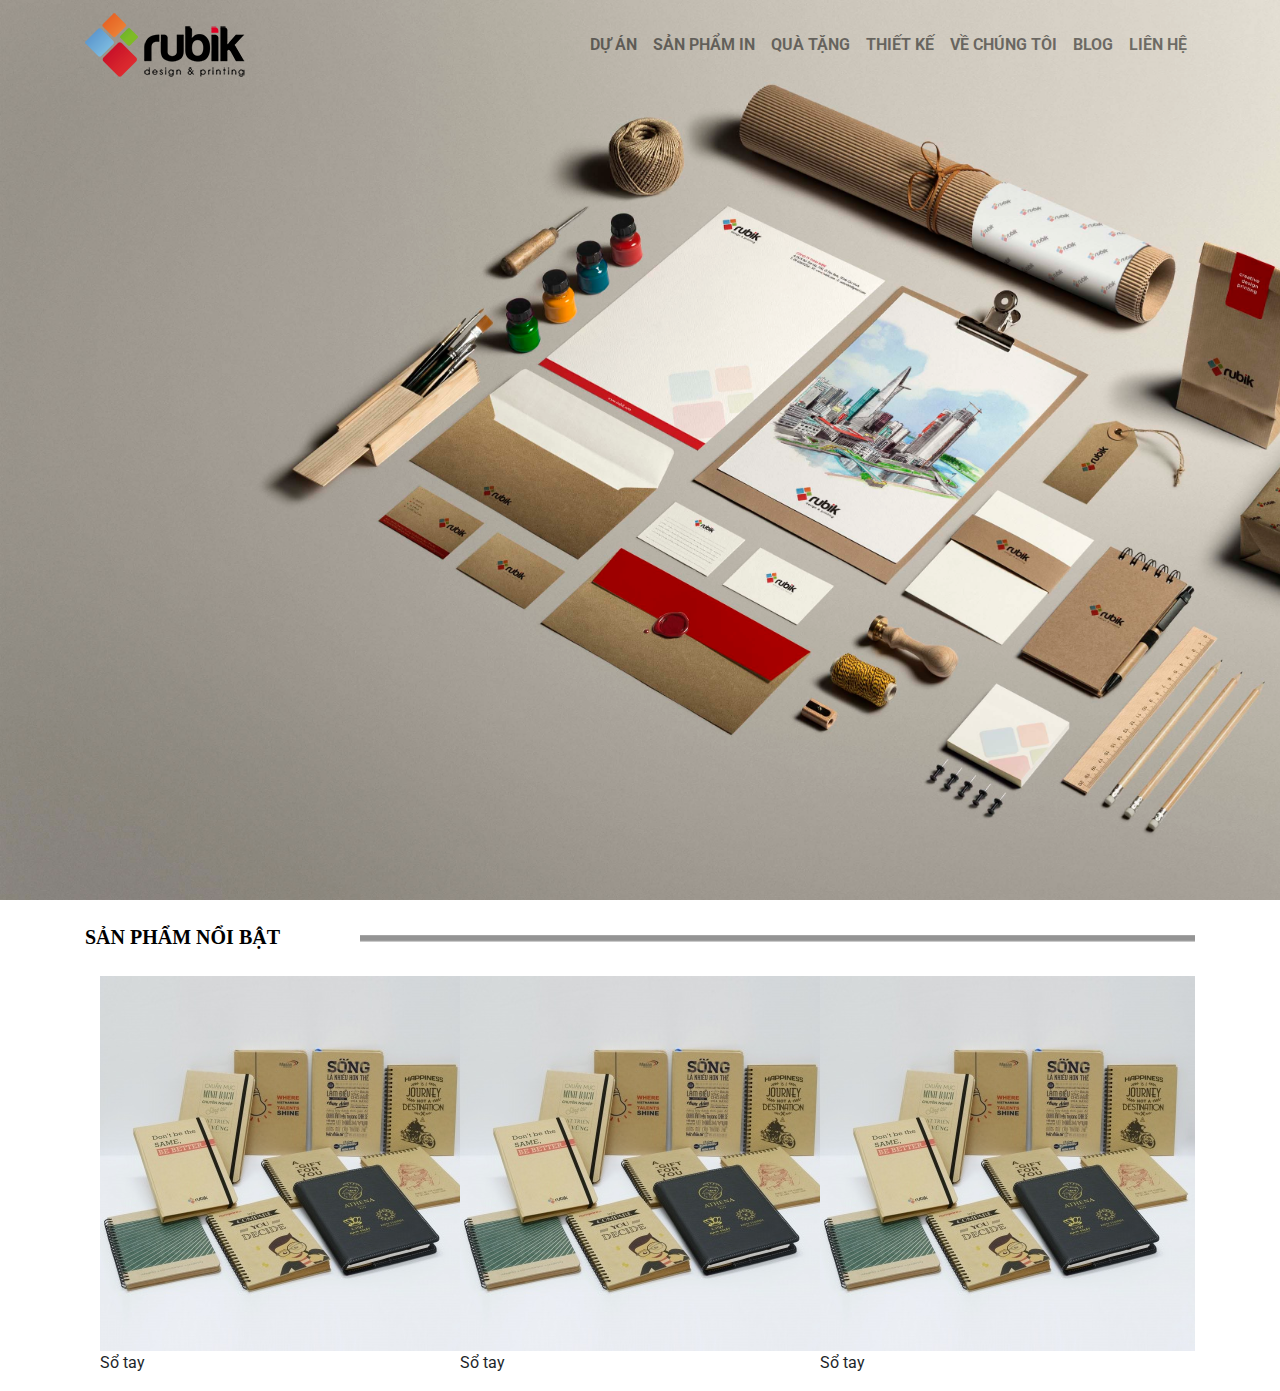
<file: index.html>
<!DOCTYPE html>
<html lang="en">
<head>
    <meta charset="UTF-8">
    <meta name="viewport" content="width=device-width, initial-scale=1.0">
    <meta http-equiv="X-UA-Compatible" content="ie=edge">
    <title>Document</title>

    <link rel="stylesheet" href="https://maxcdn.bootstrapcdn.com/bootstrap/4.1.0/css/bootstrap.min.css">
    <script src="https://ajax.googleapis.com/ajax/libs/jquery/3.3.1/jquery.min.js"></script>
    <script src="https://cdnjs.cloudflare.com/ajax/libs/popper.js/1.14.0/umd/popper.min.js"></script>
    <script src="https://maxcdn.bootstrapcdn.com/bootstrap/4.1.0/js/bootstrap.min.js"></script>
    <link rel="stylesheet" href="css/styles.css">
    <link href="https://fonts.googleapis.com/css?family=Roboto:100,100i,300,300i,400,400i,500,500i,700,700i,900,900i&amp;subset=vietnamese" rel="stylesheet">
</head>
<body>

   <div class="header">
           
                <nav class="navbar navbar-expand-lg navbar-light  menutren">
                                <div class="container">
                                        <a class="navbar-brand" href="#"><img src="images/logo.png" alt=""></a>
                                        <button class="navbar-toggler" type="button" data-toggle="collapse" data-target="#navbarNav">
                                                <span class="navbar-toggler-icon"></span>
                                        </button>
        
                                         <div class="collapse navbar-collapse justify-content-end" id="navbarNav">
                                                <ul class="navbar-nav menuphai">
                                                        <li class="nav-item">
                                                        <a class="nav-link" href="#"> Dự Án </a>
                                                        </li>
                                                        
                                                        <li class="nav-item">
                                                        <a class="nav-link" href="#">Sản Phẩm In</a>
                                                        </li>
                                                        <li class="nav-item">
                                                        <a class="nav-link" href="#">quà tặng</a>
                                                        </li>  
                                                        <li class="nav-item">
                                                                <a class="nav-link" href="#">thiết kế</a>
                                                        </li>
                                                        <li class="nav-item">
                                                                <a class="nav-link" href="#">về chúng tôi</a>
                                                                </li>  
                                                        <li class="nav-item">
                                                                <a class="nav-link" href="#">Blog</a>
                                                        </li>
                                                        <li class="nav-item">
                                                                <a class="nav-link" href="#">liên hệ</a>
                                                                </li>
                                                        
                                                </ul>
                                 </div>
                       </div> <!--het CONTAINER-->
                    </nav> <!--het MENU-->
   </div>

   <div class="wrapper col-md-12">
        <div class="container  product_highlights pd0">

                <div class="row pd0 mg0">
                        <div class="col-md-12 pd10 ">
                        <div class="title">
                                        <h2>sản phẩm nổi bật</h2>
                        </div>
                        </div> <!--het COL-->
                </div> <!--het row-->   
                <div class="row col-md-12 pd0 mg0 product">
                                <div class="col-md-4">
                                        <img src="images/sp-1.jpg" alt="">
                                        <div class="product_bottom">
                                                <p>Sổ tay</p>
                                        </div>
                                </div> <!--het 1 product-->
                                <div class="col-md-4">
                                        <img src="images/sp-1.jpg" alt="">
                                        <div class="product_bottom">
                                                <p>Sổ tay</p>
                                        </div>
                                </div> <!--het 1 product-->
                                <div class="col-md-4">
                                        <img src="images/sp-1.jpg" alt="">
                                        <div class="product_bottom">
                                                <p>Sổ tay</p>
                                        </div>
                                </div> <!--het 1 product-->
                        </div> <!--het ROW PRODUCT-->
         </div><!--het CONTAINER PRODUCT_HIGHLIGHTS-->

</div>
</body>
</html>
</file>
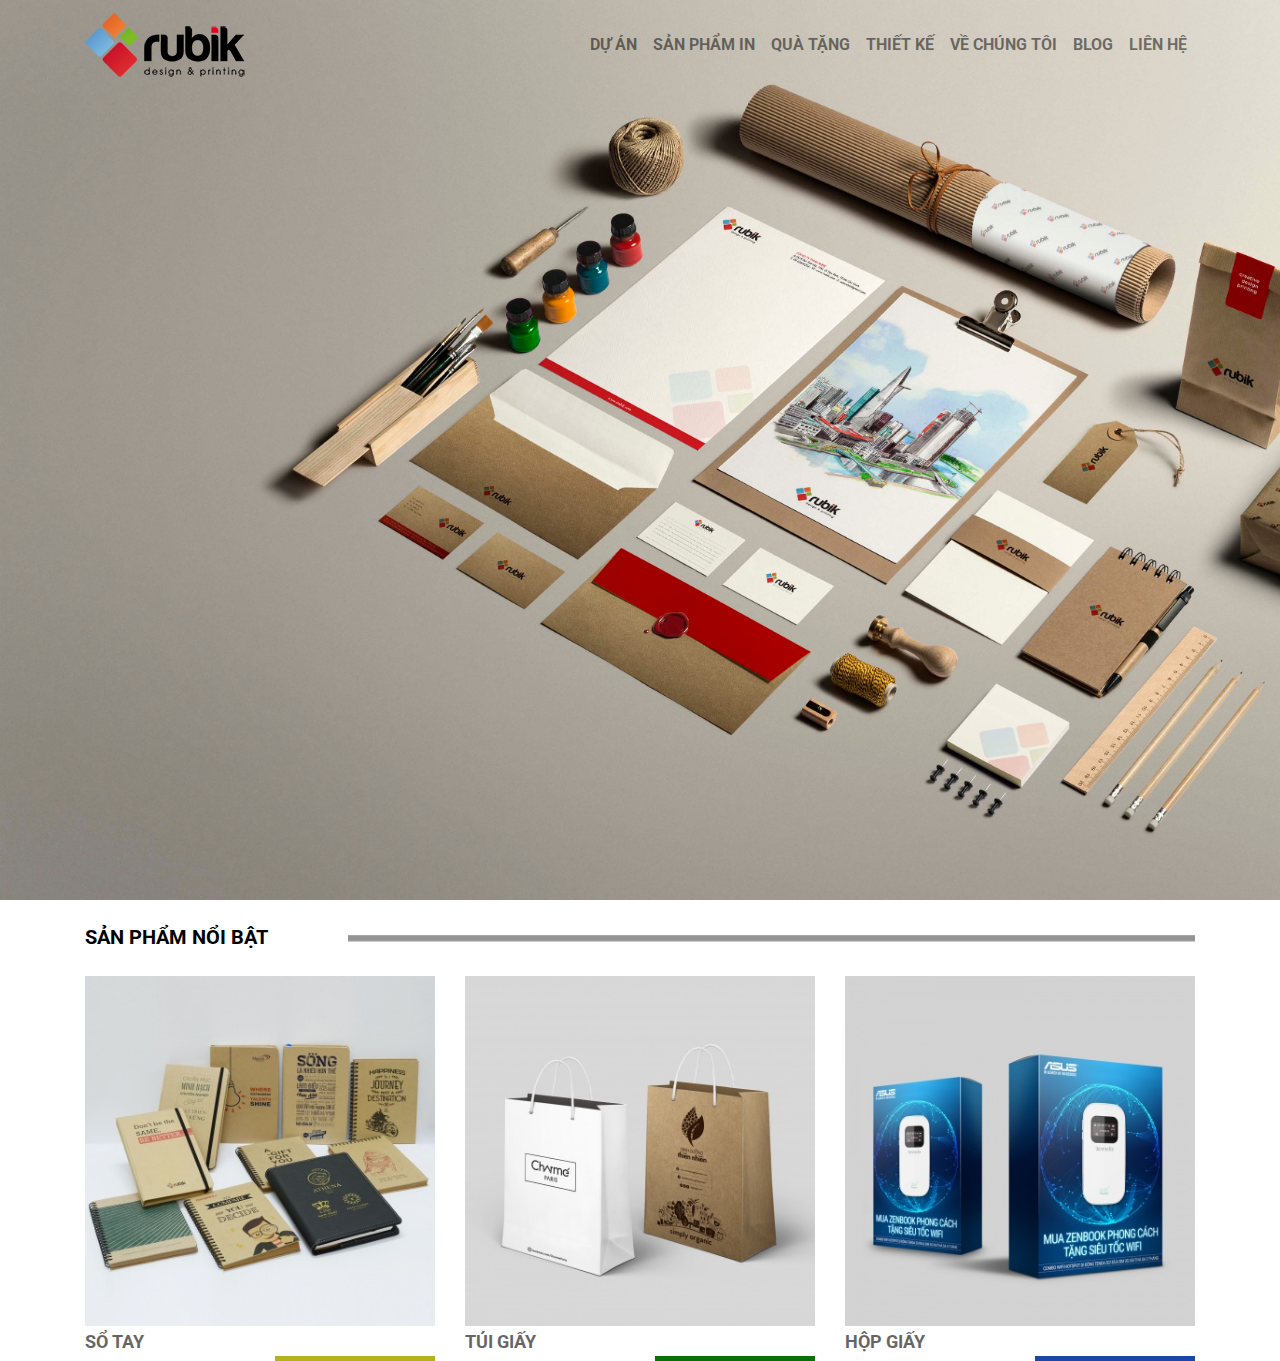
<file: abc.html>
<!DOCTYPE html>
<html lang="en">
<head>
    <meta charset="UTF-8">
    <meta name="viewport" content="width=device-width, initial-scale=1.0">
    <meta http-equiv="X-UA-Compatible" content="ie=edge">
    <title>Document</title>

    <link rel="stylesheet" href="https://maxcdn.bootstrapcdn.com/bootstrap/4.1.0/css/bootstrap.min.css">
    <script src="https://ajax.googleapis.com/ajax/libs/jquery/3.3.1/jquery.min.js"></script>
    <script src="https://cdnjs.cloudflare.com/ajax/libs/popper.js/1.14.0/umd/popper.min.js"></script>
    <script src="https://maxcdn.bootstrapcdn.com/bootstrap/4.1.0/js/bootstrap.min.js"></script>
    <link rel="stylesheet" href="css/abc.css">
    <link href="https://fonts.googleapis.com/css?family=Roboto:100,100i,300,300i,400,400i,500,500i,700,700i,900,900i&amp;subset=vietnamese" rel="stylesheet">
</head>
<body>

   <div class="header">
           
                <nav class="navbar navbar-expand-lg navbar-light  menutren">
                                <div class="container">
                                        <a class="navbar-brand" href="#"><img src="images/logo.png" alt=""></a>
                                        <button class="navbar-toggler" type="button" data-toggle="collapse" data-target="#navbarNav">
                                                <span class="navbar-toggler-icon"></span>
                                        </button>
        
                                         <div class="collapse navbar-collapse justify-content-end" id="navbarNav">
                                                <ul class="navbar-nav menuphai">
                                                        <li class="nav-item">
                                                        <a class="nav-link" href="#"> Dự Án </a>
                                                        </li>
                                                        
                                                        <li class="nav-item">
                                                        <a class="nav-link" href="#">Sản Phẩm In</a>
                                                        </li>
                                                        <li class="nav-item">
                                                        <a class="nav-link" href="#">quà tặng</a>
                                                        </li>  
                                                        <li class="nav-item">
                                                                <a class="nav-link" href="#">thiết kế</a>
                                                        </li>
                                                        <li class="nav-item">
                                                                <a class="nav-link" href="#">về chúng tôi</a>
                                                                </li>  
                                                        <li class="nav-item">
                                                                <a class="nav-link" href="#">Blog</a>
                                                        </li>
                                                        <li class="nav-item">
                                                                <a class="nav-link" href="#">liên hệ</a>
                                                                </li>
                                                        
                                                </ul>
                                 </div>
                       </div> <!--het CONTAINER-->
                    </nav> <!--het MENU-->
   </div>

   <div class="wrapper col-md-12">
        <div class="sanphamnoibat col-md-12 pd0">
                <!--Title-->
                <div class="container">
                        <div class="row pd0 mg0">
                                <div class="col-md-12 pd10 ">
                                        <div class="title">
                                                <h2>Sản phẩm nổi bật</h2>
                                        </div>
                                </div>
                                
                        </div>
                </div> <!--het Tittle-->

                <!--Box Item-->
                <div class="box-item col-md12">
                        <div class="container"> 
                                <div class="row ">

                                        <div class="col-md-4 item_product">
                                                <a href="#">
                                                        <div class="zoom_pic">
                                                                <img src="images/sp-1.jpg" alt="">
                                                        </div>
                                                        <div class="row name_pic">
                                                        <div class="col-md-6 ">
                                                                <div class="name_product">
                                                                        <h3>sổ tay</h3>
                                                                </div>
                                                                <div class="line_name_product" style="background: white;"></div>
                                                        </div>
                                                        <div class="col-md-6 ">
                                                                <div class="line_product" style="border-bottom: 5px solid #B3B31B; height: 35px;"></div>
                                                        </div>
                                                </div>
                                                </a>
                                                                                  
                                        </div> <!--het item_product-->
                                        <div class="col-md-4 item_product">
                                                <a href="#">
                                                        <div class="zoom_pic">
                                                                <img src="images/sp2.jpg" alt="">
                                                        </div>
                                                        <div class="row name_pic">
                                                        <div class="col-md-6 ">
                                                                <div class="name_product">
                                                                        <h3>túi giấy</h3>
                                                                </div>
                                                                <div class="line_name_product" style="background: white;"></div>
                                                        </div>
                                                        <div class="col-md-6 ">
                                                                <div class="line_product" style="border-bottom: 5px solid #0A700A; height: 35px;"></div>
                                                        </div>
                                                </div>
                                                </a>
                                                                                  
                                        </div> <!--het item_product-->
                                        <div class="col-md-4 item_product">
                                                <a href="#">
                                                        <div class="zoom_pic">
                                                                <img src="images/sp3.jpg" alt="">
                                                        </div>
                                                        <div class="row name_pic">
                                                        <div class="col-md-6 ">
                                                                <div class="name_product">
                                                                        <h3>hộp giấy</h3>
                                                                </div>
                                                                <div class="line_name_product" style="background: white;"></div>
                                                        </div>
                                                        <div class="col-md-6 ">
                                                                <div class="line_product" style="border-bottom: 5px solid #1B48A8; height: 35px;"></div>
                                                        </div>
                                                </div>
                                                </a>
                                                                                  
                                        </div> <!--het item_product-->

                                                        
                                </div><!--het Row-->
                        </div><!---->
                </div><!--het Box Item-->
               

        </div><!--het San Pham Noi Bat-->
        <div class="tintucnoibat">

        </div><!--het Tin Tuc Noi Bat-->

   </div>

</div>
</body>
</html>


<div class="container">
        <div class="row">

        </div>
</div>
</file>
<file: css/styles.css>
*{
    margin: 0;
    padding: 0;
}

body, html{
    width: 100%;
    height: 100%;
}

/*.header*/
.header{
    background: url("../images/background-header.jpg");
    background-size: cover;
    width: 100%;
    height: 100%;
    position: relative;
}
.header .menutren{
    position: absolute;
    top: 0;
    left: 0;
    z-index: 1;
    width: 100%;
}
.header .menuphai{
    font-family: 'Roboto', sans-serif;
    color: black;
    font-weight: bold;
    text-transform: uppercase;
}

.header .menuphai li.nav-item a.nav-link:hover{
    color: red;
}
/*HET .header*/

.product_highlights .title{
    position: relative;
    margin-top: 25px;
    margin-bottom: 25px;
    text-align: left;
    background: url("../images/line_x.png") repeat-x left center ;
    
}
.product_highlights .title h2{
    background: white;
    padding-right: 80px;
    display: inline-block;
    font-family: 'fontB';
    color: #000000;
    font-size: 20px;
    text-transform: uppercase;
    margin: 0px;
    font-weight: bold;
}
</file>
<file: css/abc.css>
*{
    margin: 0;
    padding: 0;
}

body, html{
    width: 100%;
    height: 100%;
}

/*.header*/
.header{
    background: url("../images/background-header.jpg");
    background-size: cover;
    width: 100%;
    height: 100%;
    position: relative;
}
.header .menutren{
    position: absolute;
    top: 0;
    left: 0;
    z-index: 1;
    width: 100%;
}
.header .menuphai{
    font-family: 'Roboto', sans-serif;
    color: black;
    font-weight: bold;
    text-transform: uppercase;
}

.header .menuphai li.nav-item a.nav-link:hover{
    color: red;
}
/*HET .header*/

.wrapper .title{
    position: relative;
    margin-top: 25px;
    margin-bottom: 25px;
    text-align: left;
    background: url("../images/line_x.png") repeat-x left center;
}

.wrapper .title h2{
    background: white;
    padding-right: 80px;
    display: inline-block;
    color: #000000;
    font-size: 20px;
    text-transform: uppercase;
    margin: 0px;
    font-weight: bold;
}
.box-item img{
    width: 100%;
}
.box-item a{
    text-decoration: none;
}
.box-item .name_product h3{
    font-size: 18px;
    color: black;
    font-weight: bold;
    text-transform: uppercase;
    margin-top: 5px;
    margin-bottom: 5px;
    opacity: 0.6;

}
.box-item .line_bottom{
    border-bottom: 5px solid red;
    height: 35px;
}
</file>
